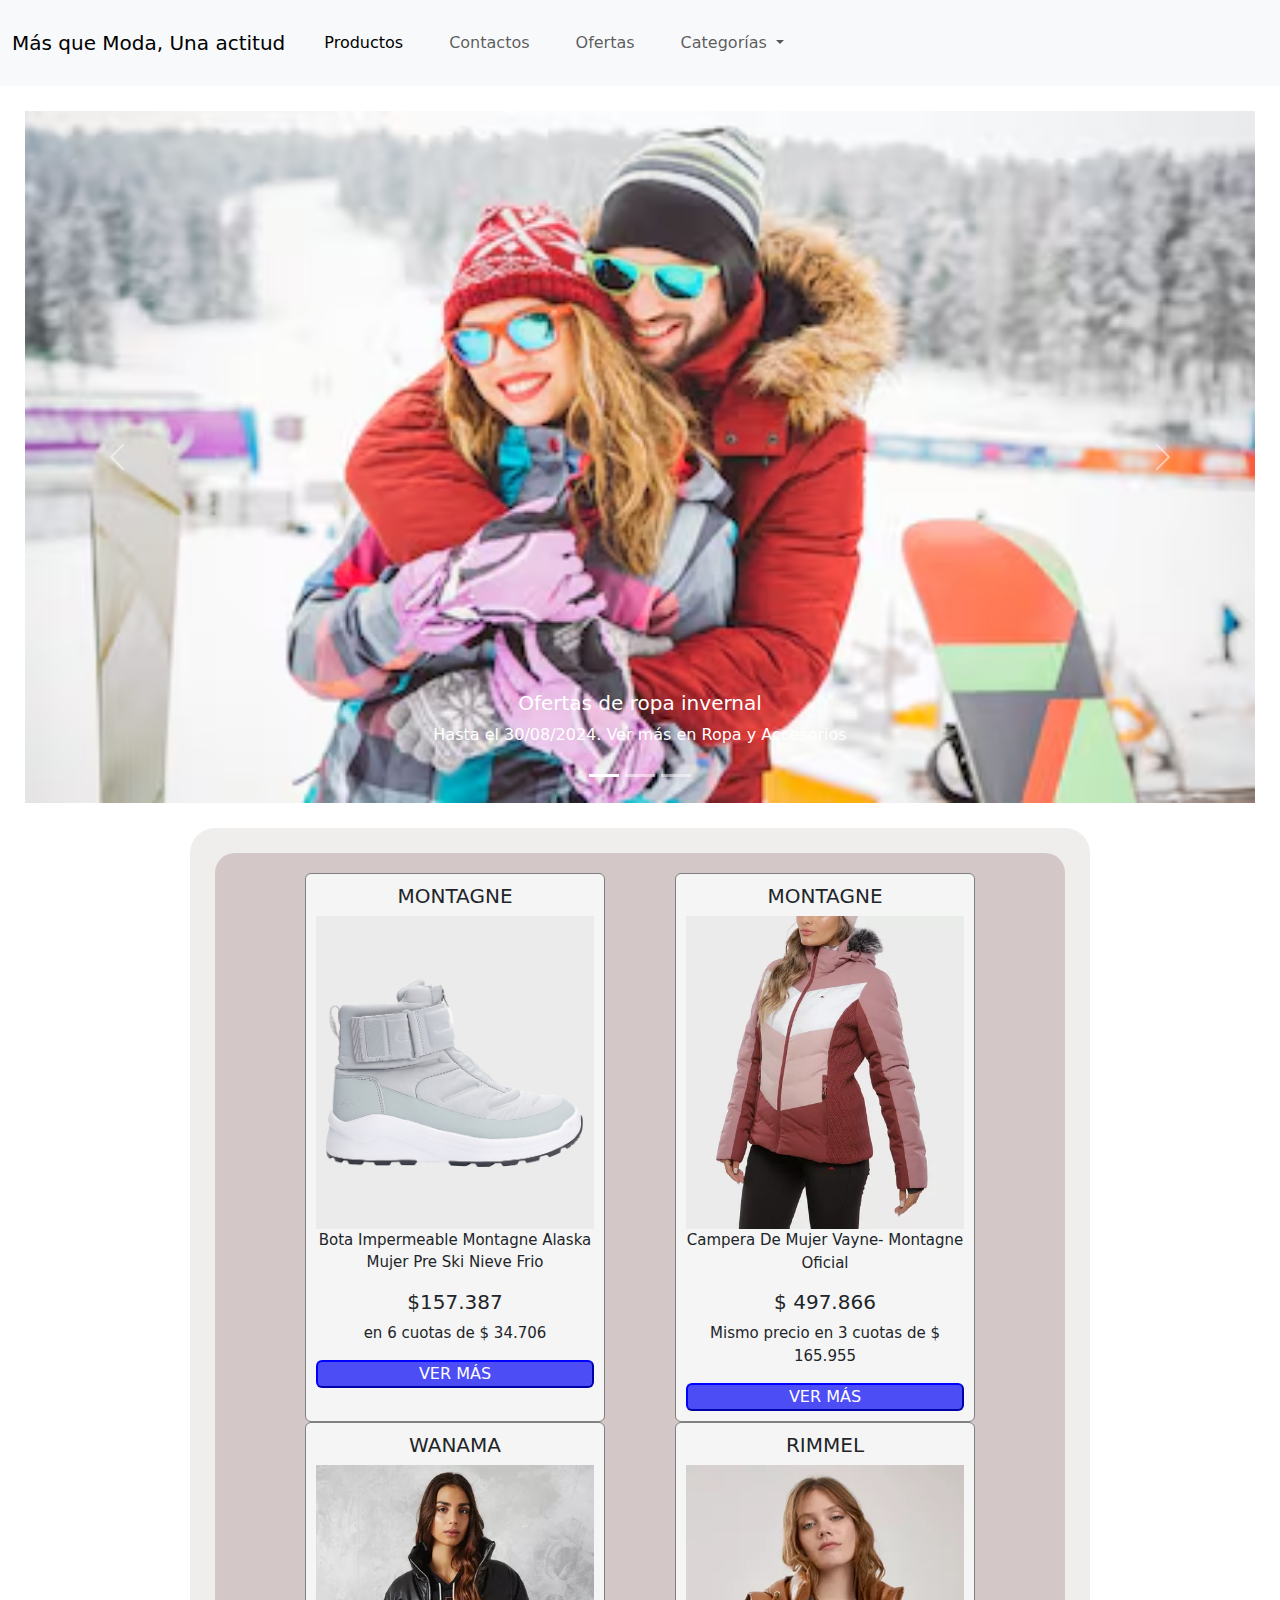
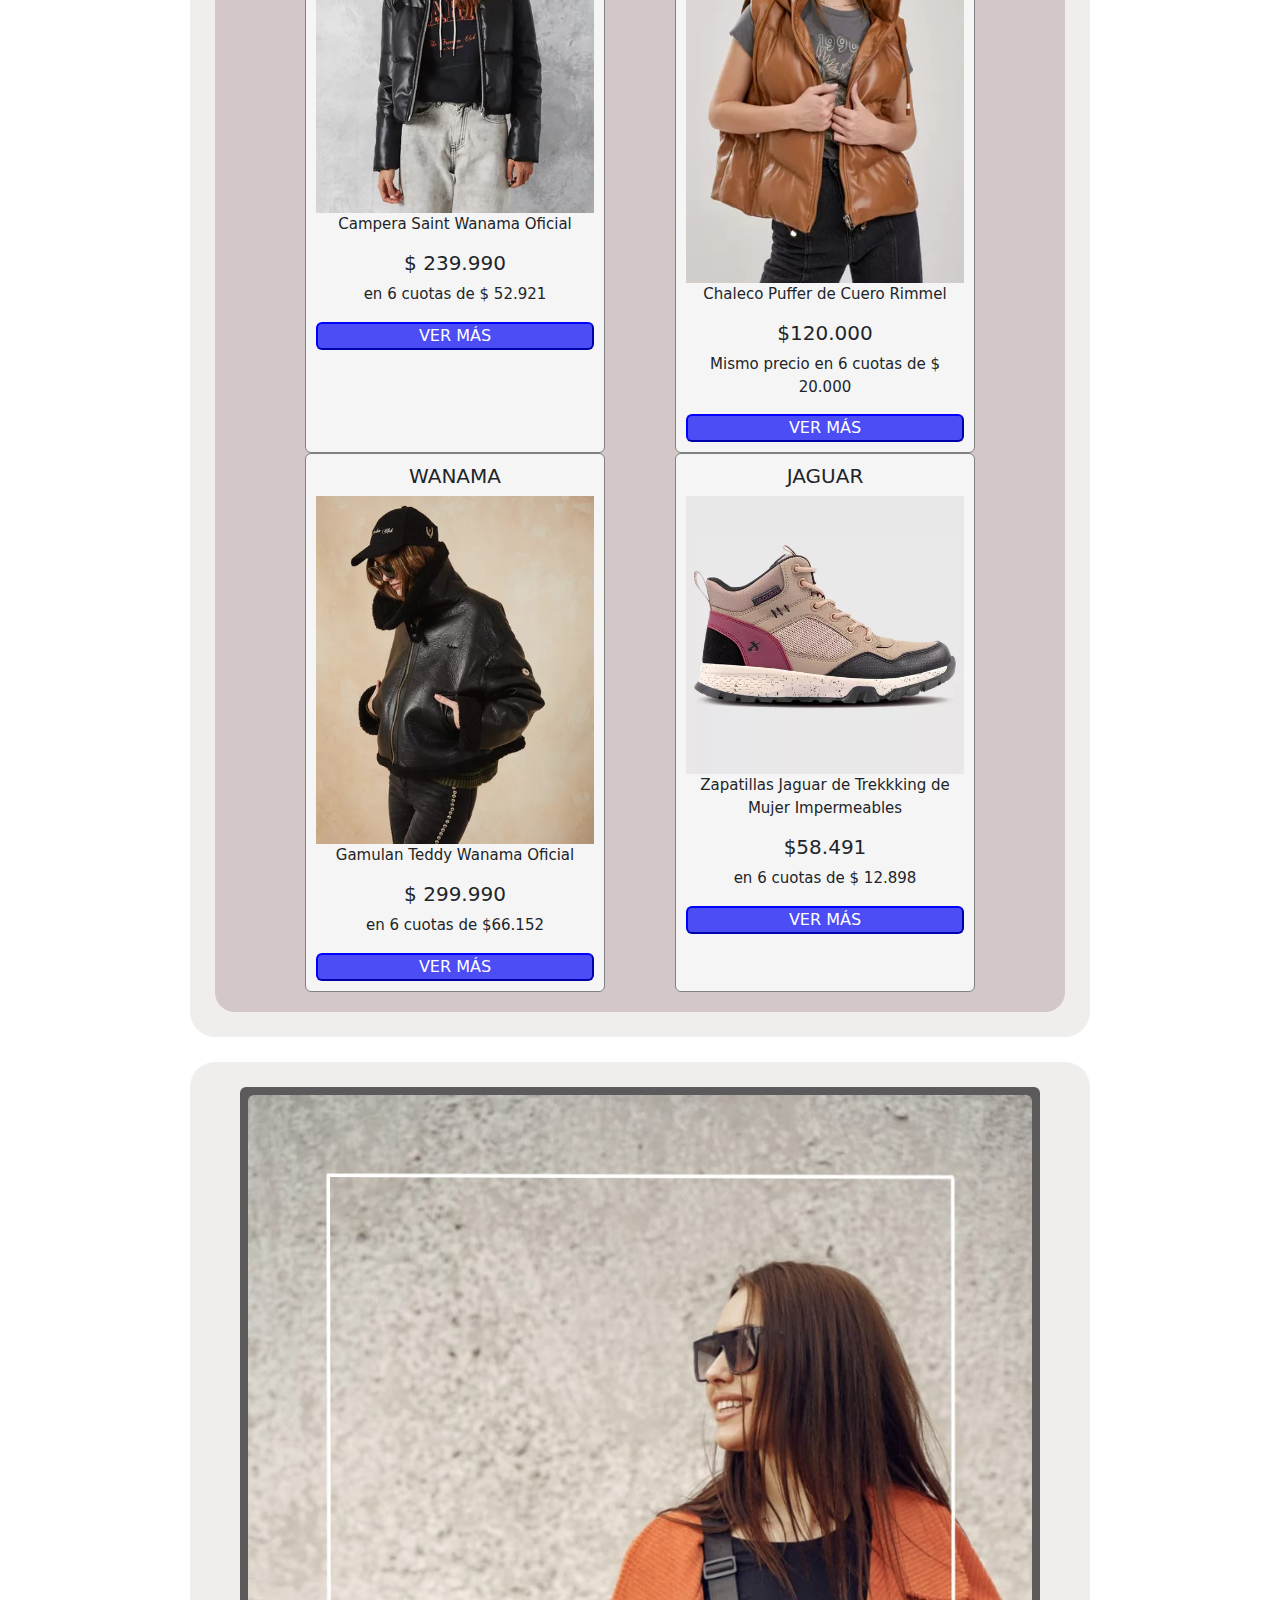
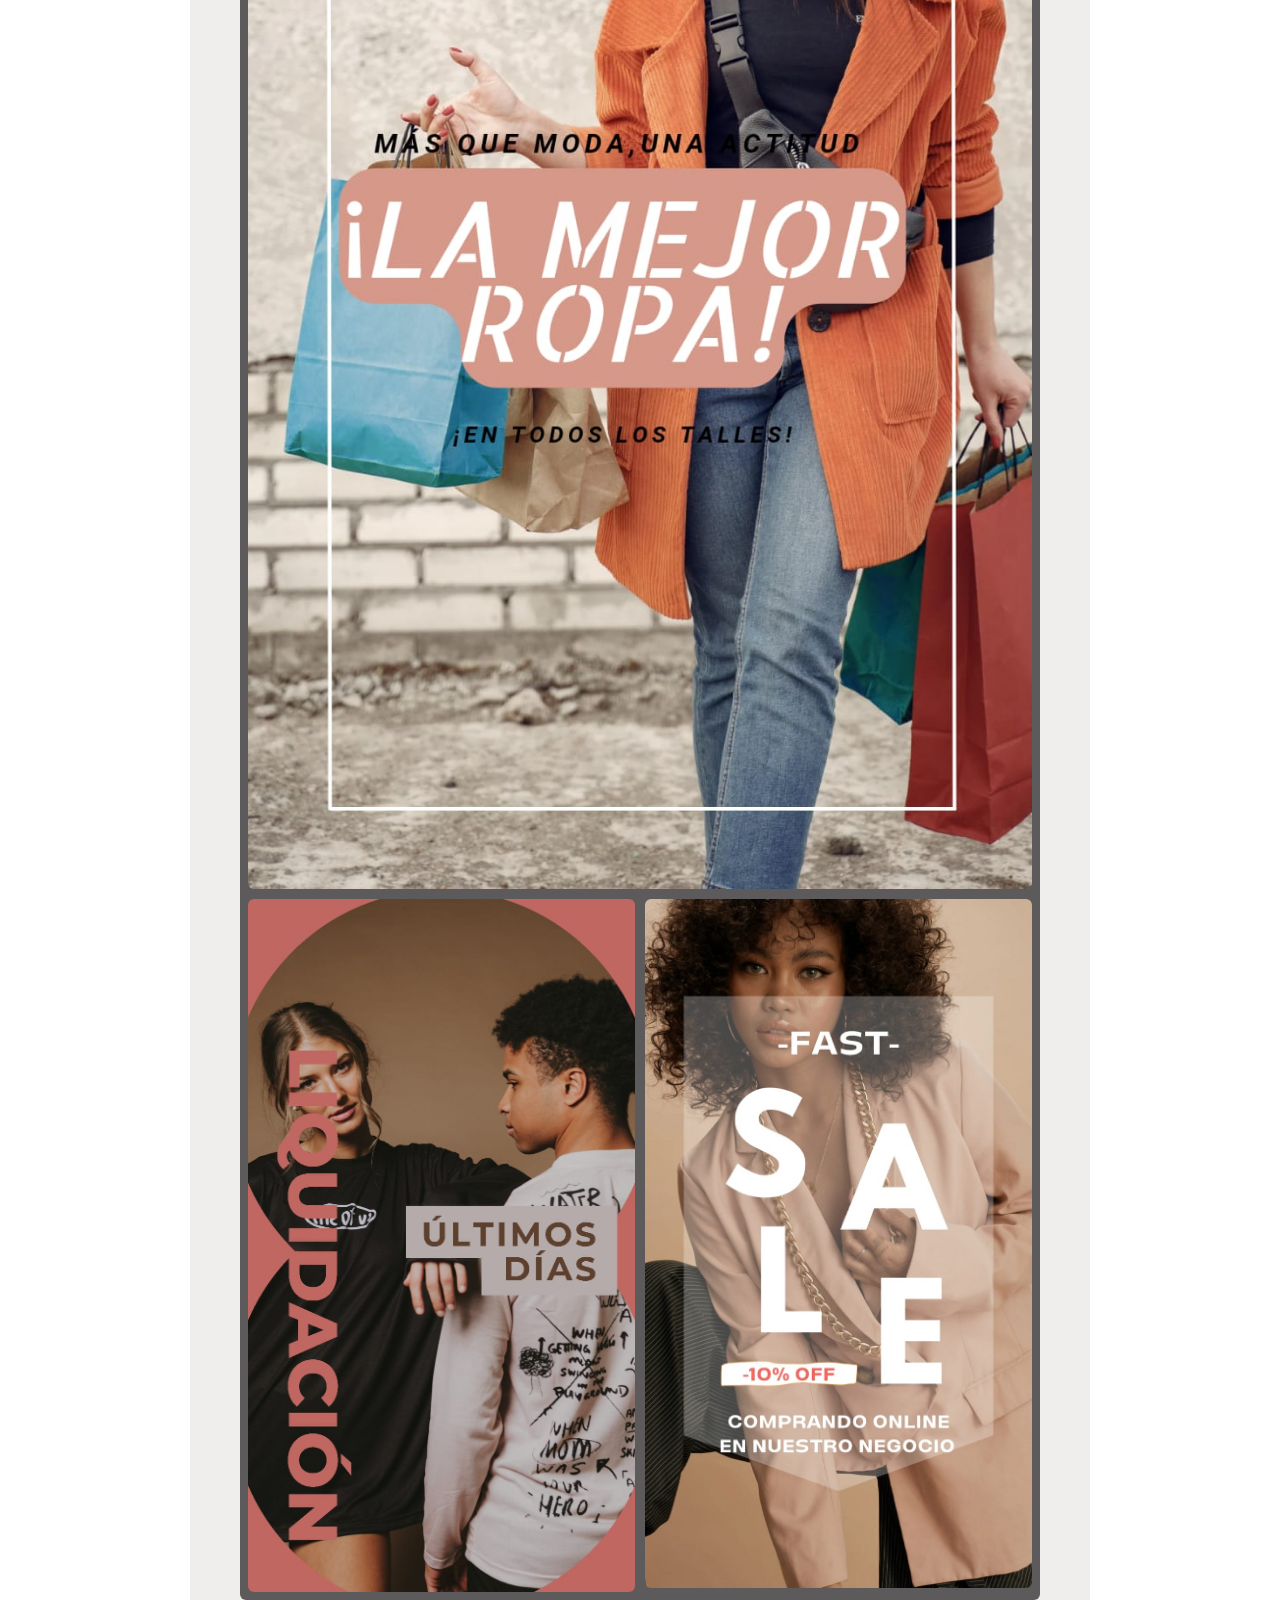
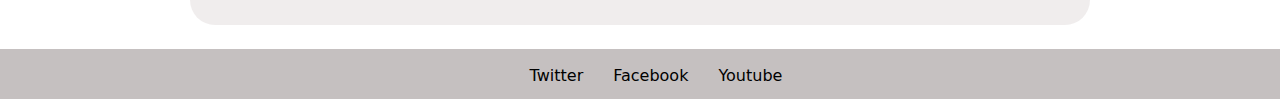
<file: index.html>
<!DOCTYPE html>
<html lang="en">
<head>
    <meta charset="UTF-8">
    <meta name="viewport" content="width=device-width, initial-scale=1.0">
    
    <link href="https://cdn.jsdelivr.net/npm/bootstrap@5.3.3/dist/css/bootstrap.min.css" rel="stylesheet" integrity="sha384-QWTKZyjpPEjISv5WaRU9OFeRpok6YctnYmDr5pNlyT2bRjXh0JMhjY6hW+ALEwIH" crossorigin="anonymous">
    
    <link href="/css/style.css" rel="stylesheet"> 
    
    <title>Ecommerce-website </title>
</head>
<body>  
    <header>
        <nav class="navbar navbar-expand-lg bg-body-tertiary">
            <div class="container-fluid">
              <a class="navbar-brand" href="#">Más que Moda, Una actitud </a>
              <button class="navbar-toggler" type="button" data-bs-toggle="collapse" data-bs-target="#navbarNavDropdown" aria-controls="navbarNavDropdown" aria-expanded="false" aria-label="Toggle navigation">
                <span class="navbar-toggler-icon"></span>
              </button>
              <div class="collapse navbar-collapse" id="navbarNavDropdown">
                <ul class="navbar-nav">
                  <li class="nav-item">
                    <a class="nav-link active" aria-current="page" href="/paginas/Productos.html">Productos</a>
                  </li>
                  <li class="nav-item">
                    <a class="nav-link" href="/paginas/contactos.html">Contactos</a>
                  </li>
                  <li class="nav-item">
                    <a class="nav-link" href="/paginas/ofertas.html">Ofertas</a>
                  </li>
                  <li class="nav-item dropdown">
                    <a class="nav-link dropdown-toggle" href="#" role="button" data-bs-toggle="dropdown" aria-expanded="false">
                      Categorías
                    </a>

                    <ul class="dropdown-menu">
                      <li><a class="dropdown-item" href="/paginas/ropayaccesorios.html">Ropa y Accesorios</a></li>
                      <li><a class="dropdown-item" href="#">Mochilas y Carteras</a></li>
                      <li><a class="dropdown-item" href="#">Más</a></li>
                    </ul>
                  </li>
                </ul>
              </div>
            </div>
          </nav>

       
    </header>
    <main>
      <!-- Carrusel -->
      <section>
      <div id="carouselExampleCaptions" class="carousel slide">
            <div class="carousel-indicators">
              <button type="button" data-bs-target="#carouselExampleCaptions" data-bs-slide-to="0" class="active" aria-current="true" aria-label="Slide 1"></button>
              <button type="button" data-bs-target="#carouselExampleCaptions" data-bs-slide-to="1" aria-label="Slide 2"></button>
              <button type="button" data-bs-target="#carouselExampleCaptions" data-bs-slide-to="2" aria-label="Slide 3"></button>
            </div>
            <div class="carousel-inner">
              <div class="carousel-item active">
                <img src="/imagenes/ropa de invierno.avif" class="d-block w-100" alt="Oferta ropa de invierno">
                <div class="carousel-caption d-none d-md-block">
                  <h5>Ofertas de ropa invernal</h5>
                  <p>Hasta el 30/08/2024. Ver más en Ropa y Accesorios</p>
                </div>
              </div>
              <div class="carousel-item">
                <img src="/imagenes/salomon.jpg" class="d-block w-100" alt="salomon">
                <div class="carousel-caption d-none d-md-block">
                  <h5>Prendas deportivas, rebajas</h5>
                  <p>Hasta el 30/08/2024. Ver más en Ropa y Accesorios</p>
                </div>
              </div>
              <div class="carousel-item">
                <img src="/imagenes/moda.jpg" class="d-block w-100" alt="moda de último momento">
                <div class="carousel-caption d-none d-md-block">
                  <h5>Nuevas tendencias</h5>
                  <p>Hasta el 30/08/2024. Ver más en Ropa y Accesorios</p>
                </div>
              </div>
            </div>
            <button class="carousel-control-prev" type="button" data-bs-target="#carouselExampleCaptions" data-bs-slide="prev">
              <span class="carousel-control-prev-icon" aria-hidden="true"></span>
              <span class="visually-hidden">Previous</span>
            </button>
            <button class="carousel-control-next" type="button" data-bs-target="#carouselExampleCaptions" data-bs-slide="next">
              <span class="carousel-control-next-icon" aria-hidden="true"></span>
              <span class="visually-hidden">Next</span>
            </button>
          </div>
      </section>
       <!--Tarjetas  -->
      <section>
        <div class="contenedor_limite_2">
            <div class="padre">
                <div class="card">
                    <h2>MONTAGNE</h2> 
                    <img src="/imagenes/botas-de-mujer-alaska.jpg" alt="botas de invierno">
                    <p>Bota Impermeable Montagne Alaska Mujer Pre Ski
                      Nieve Frio
                    </p>
                    <h2> $157.387</h2>
                    <p>en 6 cuotas de $ 34.706</p>
                    <button>VER MÁS</button> 
                </div>
                <div class="card">
                    <h2>MONTAGNE</h2> 
                    <img src="/imagenes/campera montagne.webp" alt="campera montagne">
                    <p>Campera De Mujer Vayne- Montagne Oficial</p>
                    <h2> $ 497.866</h2>
                    <p> Mismo precio en 3 cuotas de $ 165.955</p>
                    <button>VER MÁS</button> 
                </div>
                <div class="card">
                    <h2>WANAMA</h2> 
                    <img src="/imagenes/campera saint wanama.webp" alt="campera negra urbana">
                    <p> Campera Saint Wanama Oficial</p>
                    <h2> $ 239.990</h2>
                    <p> en 6 cuotas de $ 52.921</p>
                    <button>VER MÁS</button> 
                </div>
                <div class="card">
                    <h2>RIMMEL</h2> 
                    <img src="/imagenes/Chaleco puffer.webp" alt="chaleco beinge">
                    <p>Chaleco Puffer de Cuero Rimmel</p>
                    <h2> $120.000</h2>
                    <p> Mismo precio en 6 cuotas de $ 20.000</p>
                    <button>VER MÁS</button> 
                </div>
                <div class="card">
                    <h2>WANAMA</h2> 
                    <img src="/imagenes/gamulan prenda.webp" alt="gamulan negro urbano">
                    <p>Gamulan Teddy Wanama Oficial</p>
                    <h2>$ 299.990</h2>
                    <p>en 6 cuotas de $66.152</p>
                    <button>VER MÁS</button>
                </div>
                <div class="card">
                    <h2>JAGUAR</h2> 
                    <img src="/imagenes/zapatillas jaguar trekking.webp" alt="zapatillas">
                    <p>Zapatillas Jaguar de Trekkking de Mujer Impermeables</p>
                    <h2> $58.491</h2>
                    <p>en 6 cuotas de $ 12.898</p>
                    <button>VER MÁS</button>
                </div>
            </div>
        </div>
    </section>
  <!-- Grillas  -->
    <section class="contenedor_limite_2" >
      <div class="parent ">
          <div class="div1"> 
              <img src="/imagenes/ofertas 2.jpeg" alt="Primera oferta">
          </div>
          <div class="div2"> 
              <img src="/imagenes/oferta 4.jpeg" alt="Segunda oferta">
          </div>
          <div class="div3"> 
              <img src="/imagenes/rebaja 2.jpg" alt="Tercera oferta">
          </div>
      </div>
  </section>
    <br>

</main>
<footer>
  <div>
      <ul>
          <li><a href="https://www.twiiter.com" target="_blank"> Twitter</a></li>
          <li><a href="https://www.facebook.com/?locale=es_LA" target="_blank"> Facebook</a></li>
          <li><a href="https://www.youtube.com/">Youtube</a></li>
      </ul>
  </div>
  
</footer>

    <script src="https://cdn.jsdelivr.net/npm/bootstrap@5.3.3/dist/js/bootstrap.bundle.min.js" 
    integrity="sha384-YvpcrYf0tY3lHB60NNkmXc5s9fDVZLESaAA55NDzOxhy9GkcIdslK1eN7N6jIeHz" crossorigin="anonymous"></script>

</body>
</html>
</file>
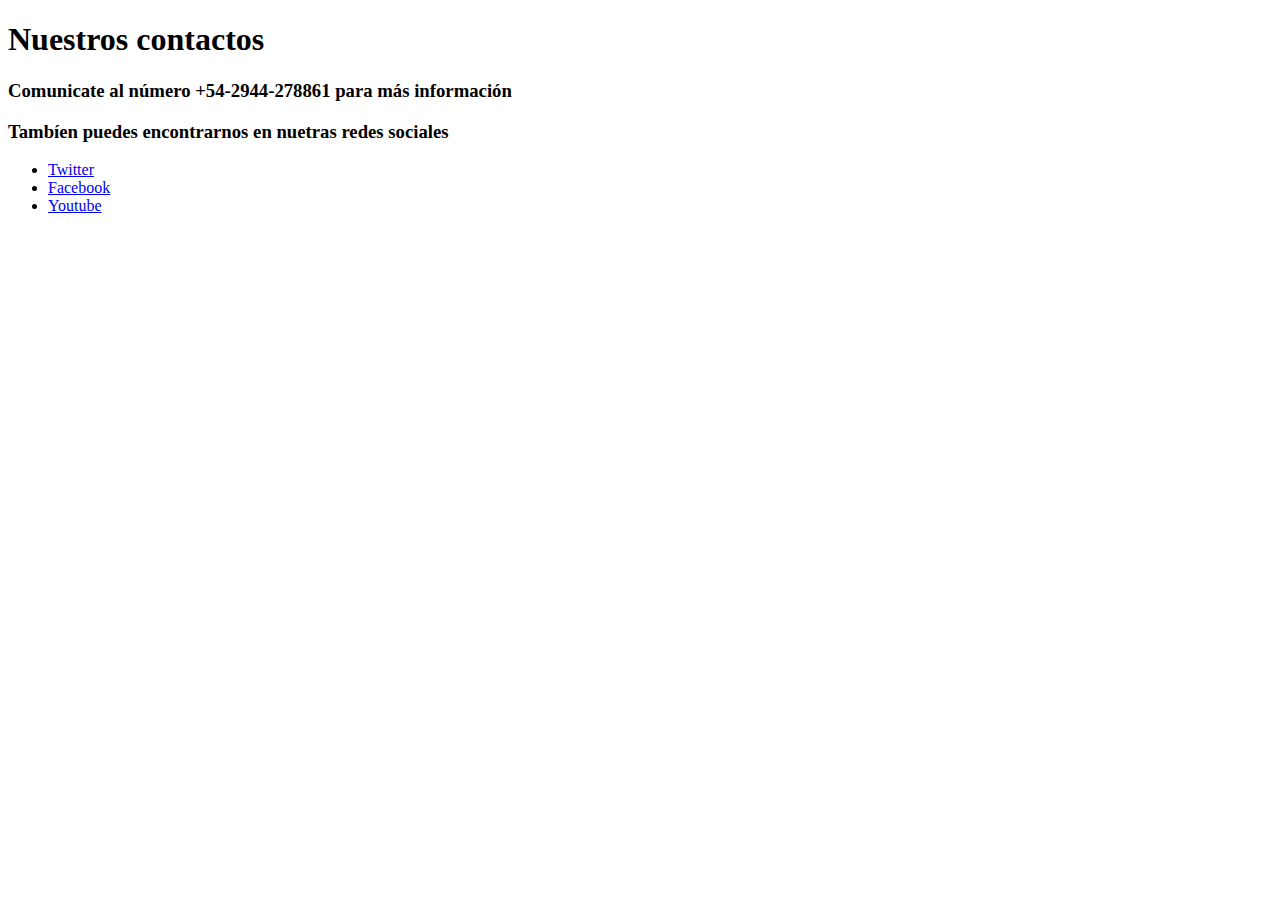
<file: paginas/contactos.html>
<!DOCTYPE html>
<html lang="en">
<head>
    <meta charset="UTF-8">
    <meta name="viewport" content="width=device-width, initial-scale=1.0">
    <title>Nuestros contactos</title>
</head>
<body>
    <main>
        <h1> Nuestros contactos</h1>
        <h3> Comunicate al número +54-2944-278861 para más información</h3>
        <h3> Tambíen puedes encontrarnos en nuetras redes sociales</h3>
        <div>
            <ul>
                <li><a href="https://www.twiiter.com" target="_blank"> Twitter</a></li>
                <li><a href="https://www.facebook.com/?locale=es_LA" target="_blank"> Facebook</a></li>
                <li><a href="https://www.youtube.com/">Youtube</a></li>
            </ul>
        </div> 
    </main>
</body>
</html>
</file>
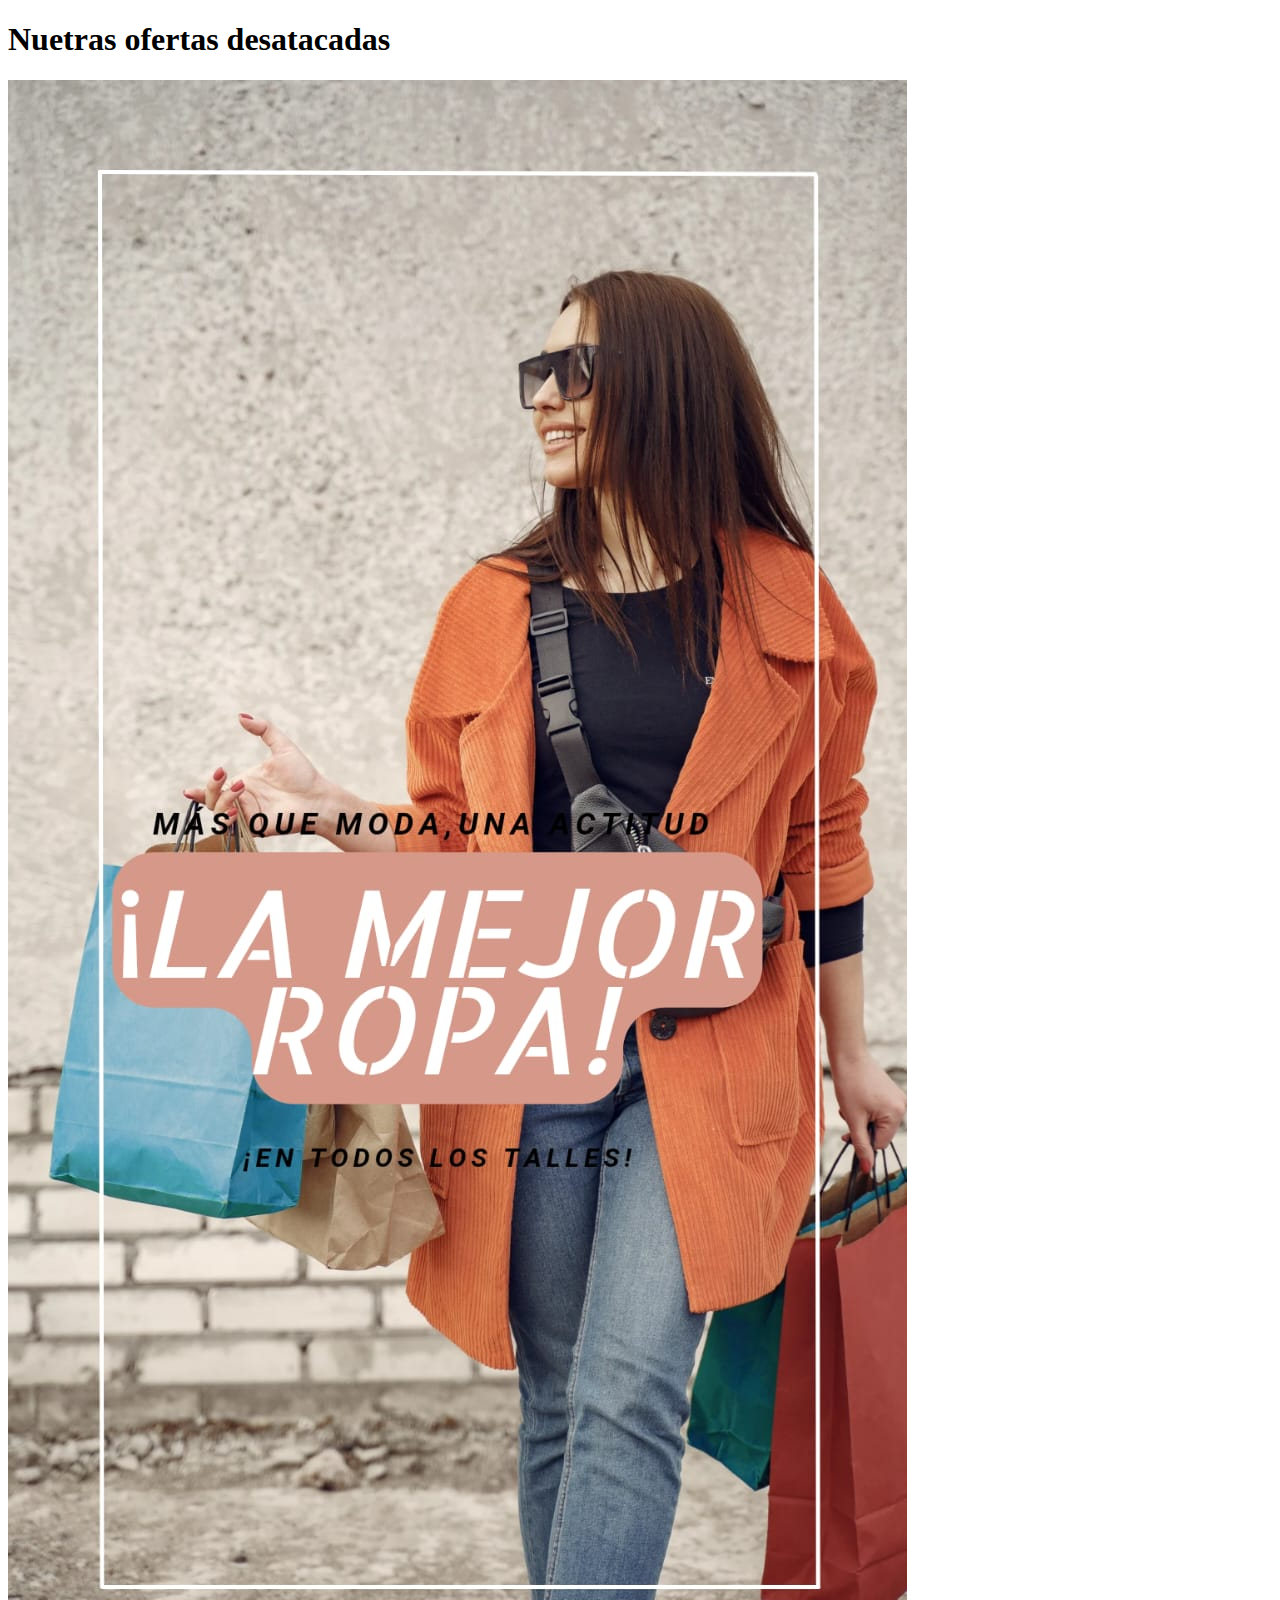
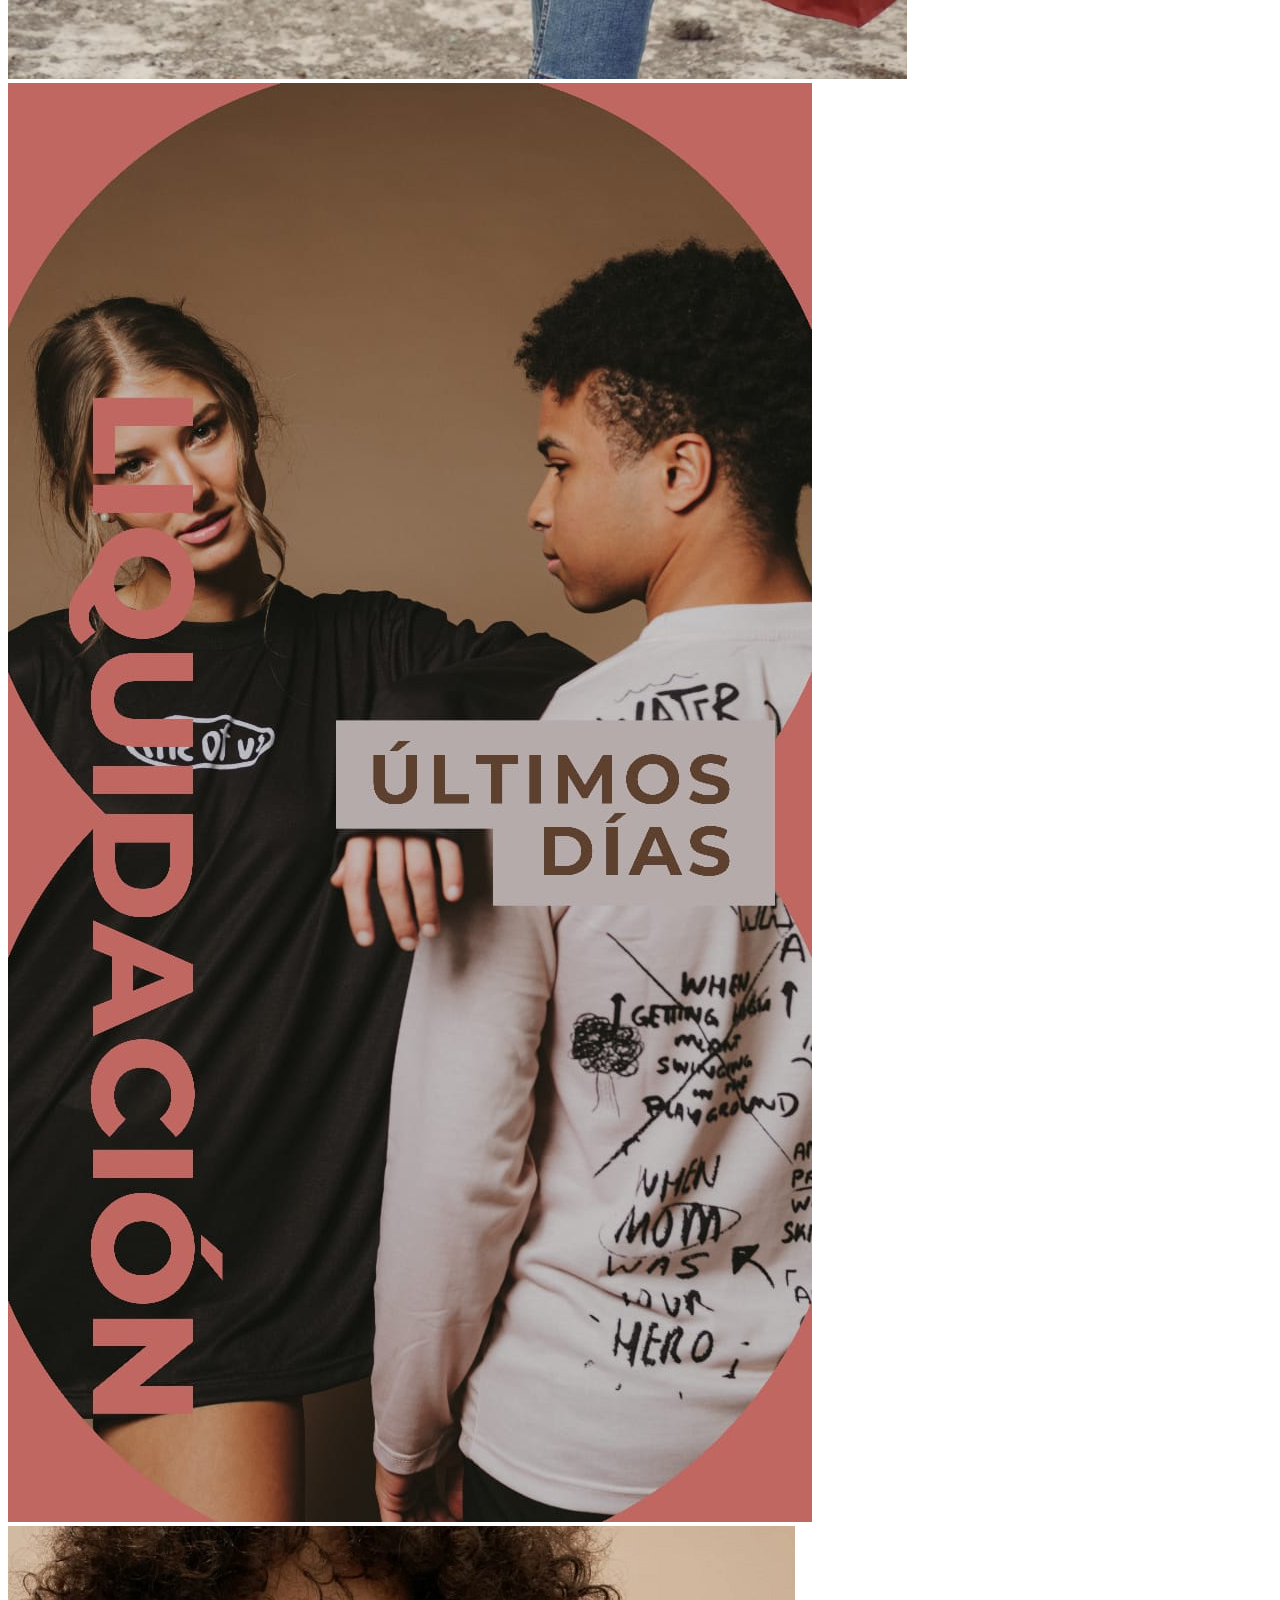
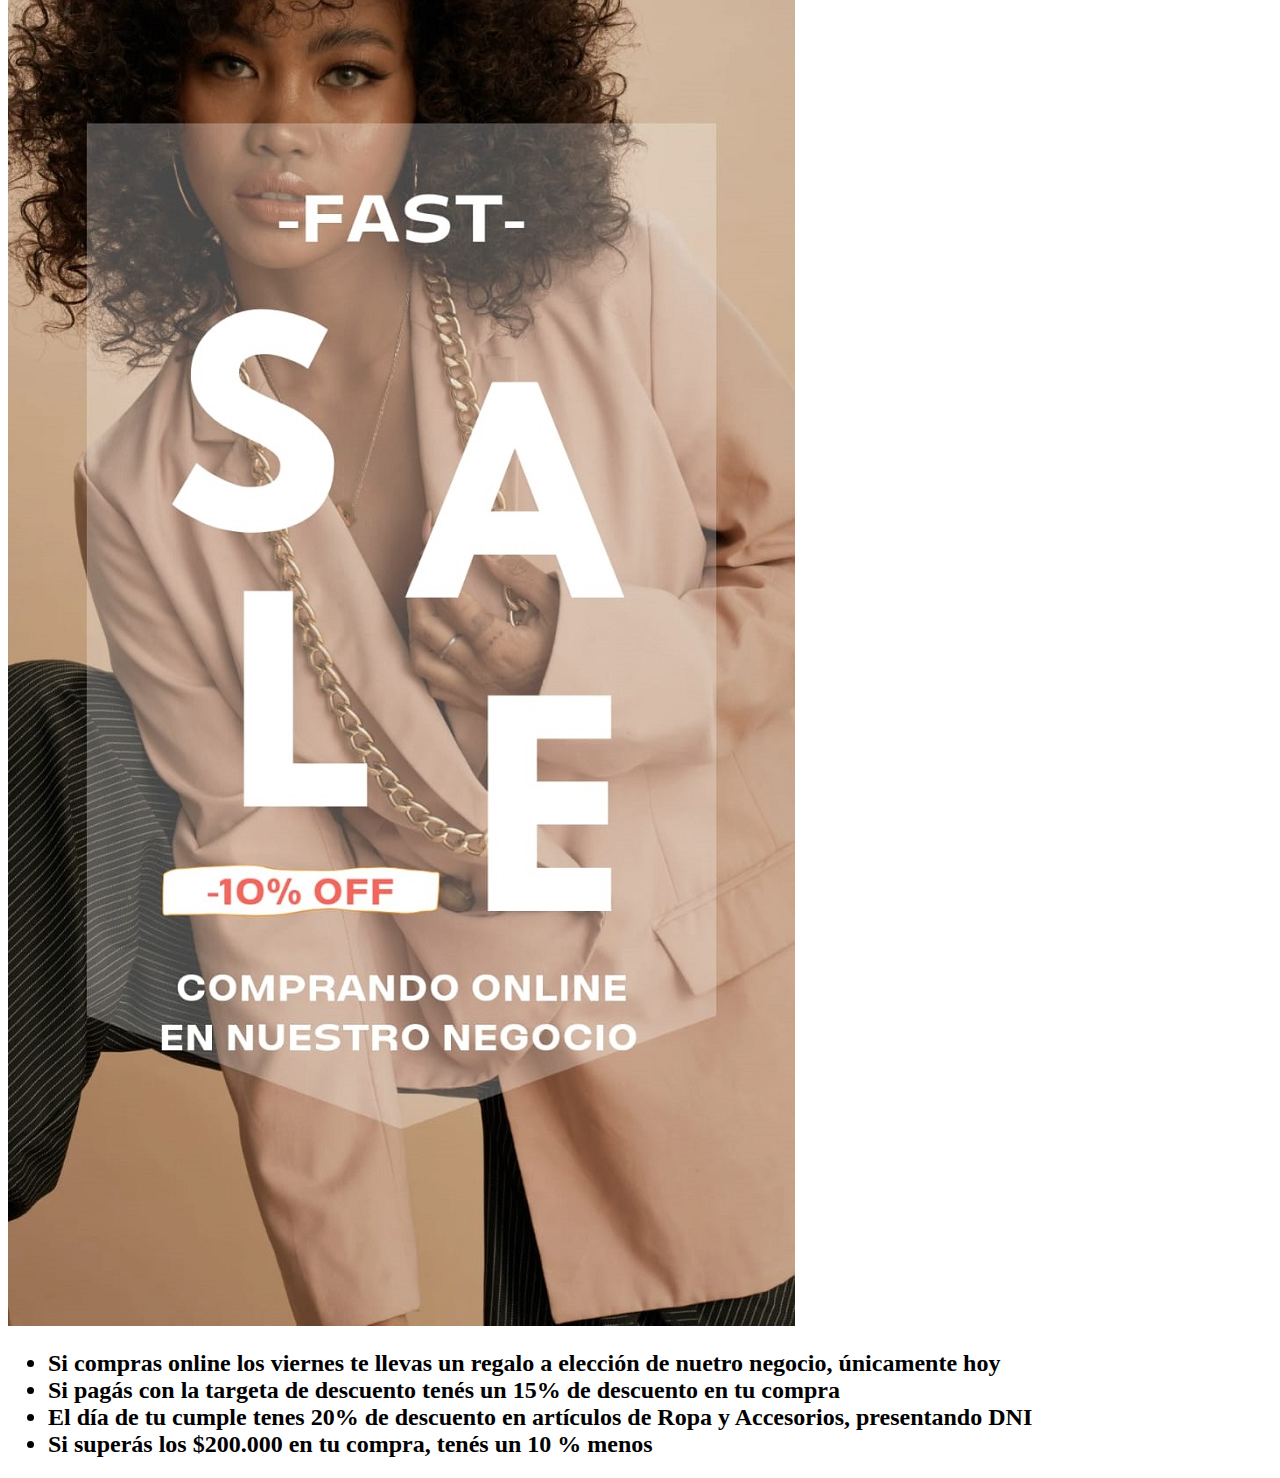
<file: paginas/ofertas.html>
<!DOCTYPE html>
<html lang="en">
<head>
    <meta charset="UTF-8">
    <meta name="viewport" content="width=device-width, initial-scale=1.0">
    <title>Ofertas desatacadas</title>
</head>
<body>
    <header>
     <h1>Nuetras ofertas  desatacadas</h1>
    </header>
    <main>
        <div class="parent ">
            <div class="div1"> 
                 <img src="/imagenes/ofertas 2.jpeg" alt="Primera oferta">
            </div>
            <div class="div2"> 
                <img src="/imagenes/oferta 4.jpeg" alt="Segunda oferta">
            </div>
            <div class="div3"> 
                <img src="/imagenes/rebaja 2.jpg" alt="Tercera oferta">
            </div>
        </div>
    </main>
    <footer>
        <ul>
        <h2>
            <li> Si compras online los viernes te llevas un regalo a elección de nuetro negocio, únicamente hoy</li>
            <li> Si pagás con la targeta de descuento tenés un 15% de descuento en tu compra</li>
            <li> El día de tu cumple tenes 20% de descuento en artículos de Ropa y Accesorios, presentando DNI</li>
            <li> Si superás los $200.000 en tu compra, tenés un 10 % menos</li>
        </h2>
        </ul>
    </footer>
</body>
</html>
</file>
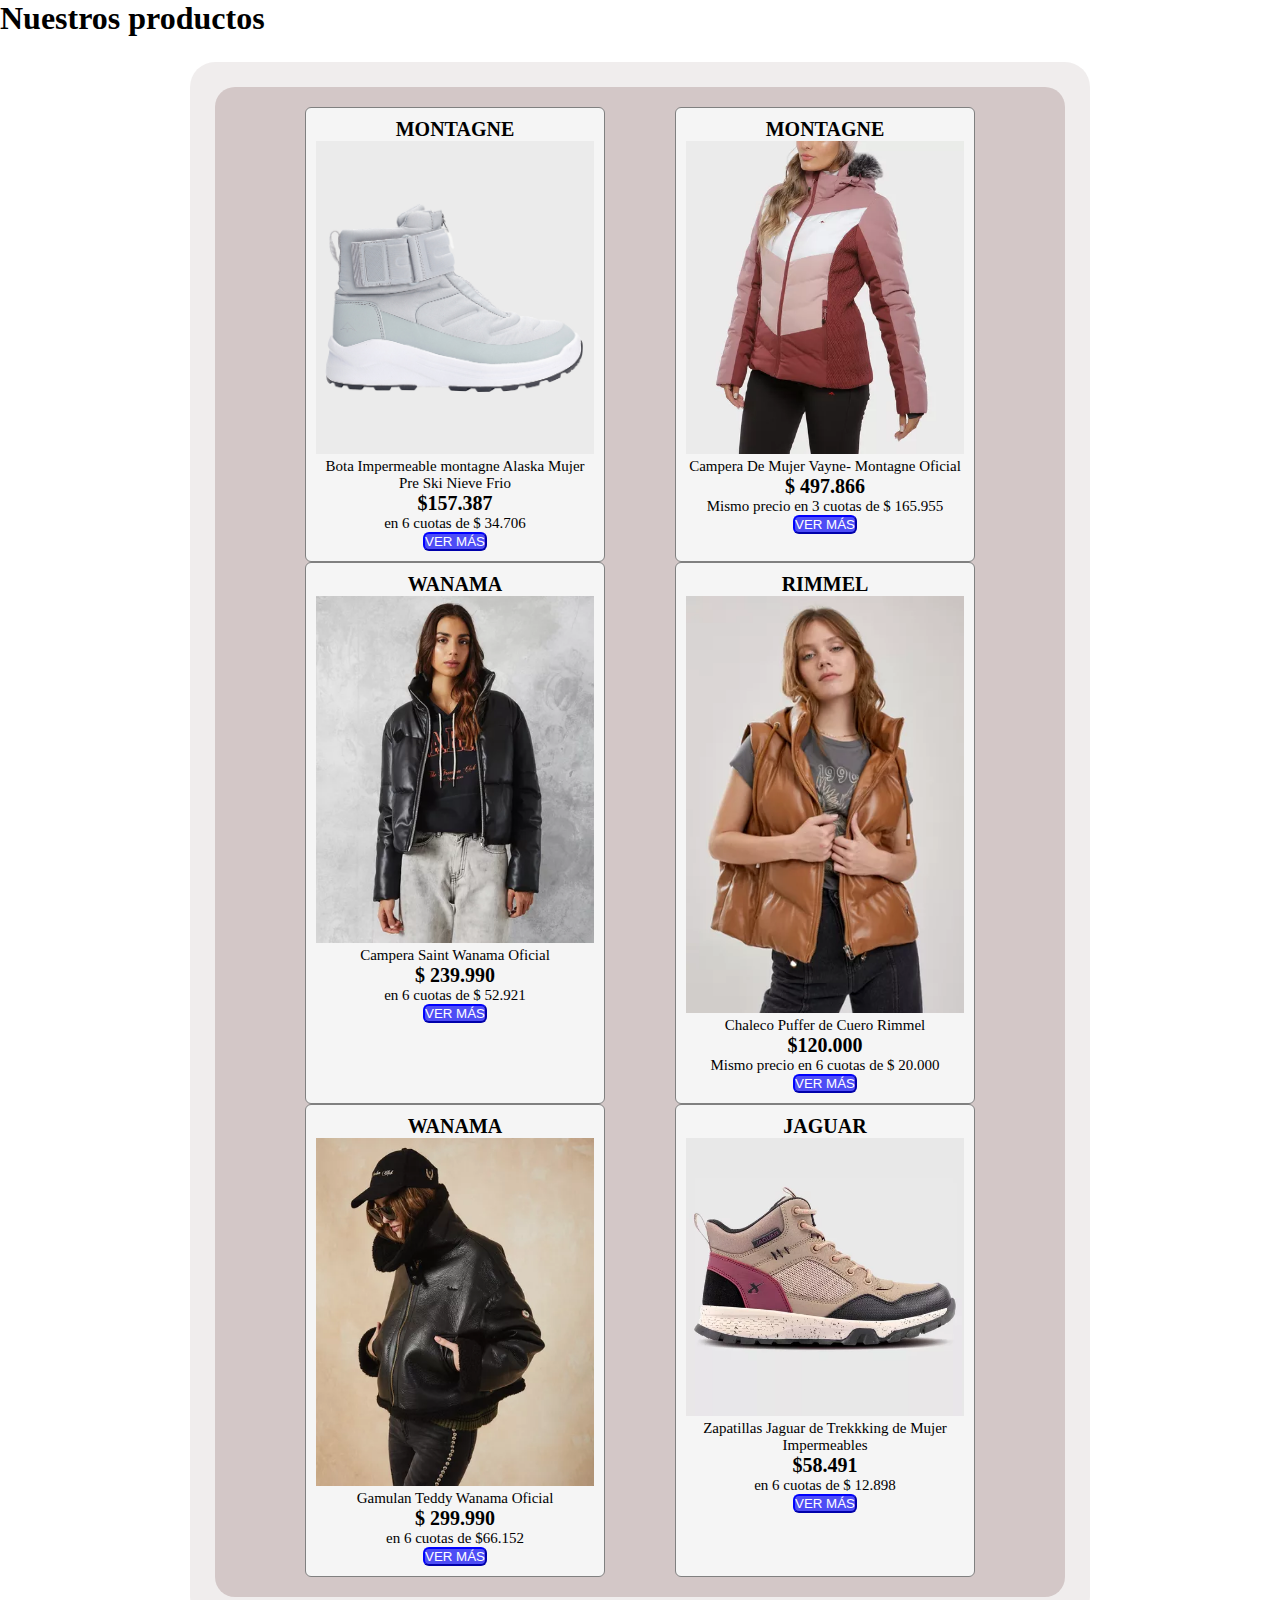
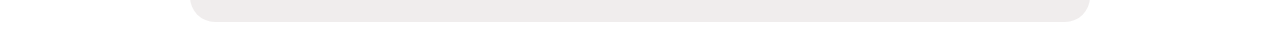
<file: paginas/Productos.html>
<!DOCTYPE html>
<html lang="en">
<head>
    <meta charset="UTF-8">
    <meta name="viewport" content="width=device-width, initial-scale=1.0">
    
    <link href="/css/style.css" rel="stylesheet"> 
    <title>Nuestros Productos</title>
</head>
<body>
    <header>
        <h1> Nuestros productos</h1>
    </header>
    <main>
    <section>
        <div class="contenedor_limite_2">
            <div class="padre">
                <div class="card">
                    <h2>MONTAGNE</h2> 
                    <img src="/imagenes/botas-de-mujer-alaska.jpg" alt="botas de invierno">
                    <p>Bota Impermeable montagne Alaska Mujer Pre Ski
                      Nieve Frio
                    </p>
                    <h2> $157.387</h2>
                    <p>en 6 cuotas de $ 34.706</p>
                    <button>VER MÁS</button> 
                </div>
                <div class="card">
                    <h2>MONTAGNE</h2> 
                    <img src="/imagenes/campera montagne.webp" alt="campera montagne">
                    <p>Campera De Mujer Vayne- Montagne Oficial</p>
                    <h2> $ 497.866</h2>
                    <p> Mismo precio en 3 cuotas de $ 165.955</p>
                    <button>VER MÁS</button> 
                </div>
                <div class="card">
                    <h2>WANAMA</h2> 
                    <img src="/imagenes/campera saint wanama.webp" alt="campera negra urbana">
                    <p> Campera Saint Wanama Oficial</p>
                    <h2> $ 239.990</h2>
                    <p> en 6 cuotas de $ 52.921</p>
                    <button>VER MÁS</button> 
                </div>
                <div class="card">
                    <h2>RIMMEL</h2> 
                    <img src="/imagenes/Chaleco puffer.webp" alt="chaleco beinge">
                    <p>Chaleco Puffer de Cuero Rimmel</p>
                    <h2> $120.000</h2>
                    <p> Mismo precio en 6 cuotas de $ 20.000</p>
                    <button>VER MÁS</button> 
                </div>
                <div class="card">
                    <h2>WANAMA</h2> 
                    <img src="/imagenes/gamulan prenda.webp" alt="gamulan negro urbano">
                    <p>Gamulan Teddy Wanama Oficial</p>
                    <h2>$ 299.990</h2>
                    <p>en 6 cuotas de $66.152</p>
                    <button>VER MÁS</button>
                </div>
                <div class="card">
                    <h2>JAGUAR</h2> 
                    <img src="/imagenes/zapatillas jaguar trekking.webp" alt="zapatillas">
                    <p>Zapatillas Jaguar de Trekkking de Mujer Impermeables</p>
                    <h2> $58.491</h2>
                    <p>en 6 cuotas de $ 12.898</p>
                    <button>VER MÁS</button>
                </div>
            </div>
        </div>
    </section>
</main>
</body>
</html>
</file>
<file: css/style.css>
*{
    margin:0;
    padding: 0;
    box-sizing: border-box;
}

/*contenedorlimite*/

.contenedor_limite_2{
    background-color: #eeebebe0;
    margin: 0 auto;
    max-width: 900px;
    text-align: center;
    padding: 25px;
    border: 0,5px solid;
    border-radius: 25px;

}

section{
    margin:25px;
}

.padre{
    background-color:rgb(211, 199, 199);
    display: flex;
    justify-content: space-evenly;
    flex-wrap: wrap;
    padding: 20px;
    border-radius: 20px;
}
/*estilos de la card*/
.card{
    max-width: 300px;
    background-color: whitesmoke;
    border: 1px grey solid;
    padding: 10px;
    text-align: center;
    border-radius: 6px;

}
.card h2{
    font-size: 20px;
}
.card img{
    max-width:100%;
}
.card p{
    font-size: 15px;
}

footer{
    height: 50px;
    background-color: rgb(197, 192, 192);

}
ul{
    display: flex;
    justify-content: center;
}
li{
    list-style: none;
    margin: 15px;
}
a{
    color:black;
    text-decoration: none;
}

button{
    background-color: rgb(77, 77, 245);
    color: white;
    border-radius: 6px;
    border-color:blue;
}
/*grilla1 ----------------------------------------------------------------*/
 
.parent {
    max-width: 800px;
    background-color: rgb(92, 90, 90);
    padding: 8px;
    margin: 0 auto;
    display: grid;
    grid-template-columns: repeat(2, 1fr);
    grid-template-rows: repeat(1, 1fr);
    grid-column-gap: 10px;
    grid-row-gap: 10px;
    border-radius: 6px;
}
    
.div1 { 
    grid-area: 1 / 1/ 2 / 3; 
}

.div1 img{
    width: 100%;
    border-radius: 6px;
    border-color:grey;
}

.div2 {
    grid-area: 2 / 1 / 3 / 2; 
}

.div2 img {
    width: 100%;
    border-radius: 6px;
    border-color:grey;
}

.div3 { 
    grid-area: 2 / 2 / 3 / 3; 
}
    
.div3 img {
    width: 100%;
    border-radius: 6px;
    border-color:grey;
}



 @media screen and (max-width:500px) {
     header{
        flex-direction: column;
        align-items: start;
    }
}
</file>
